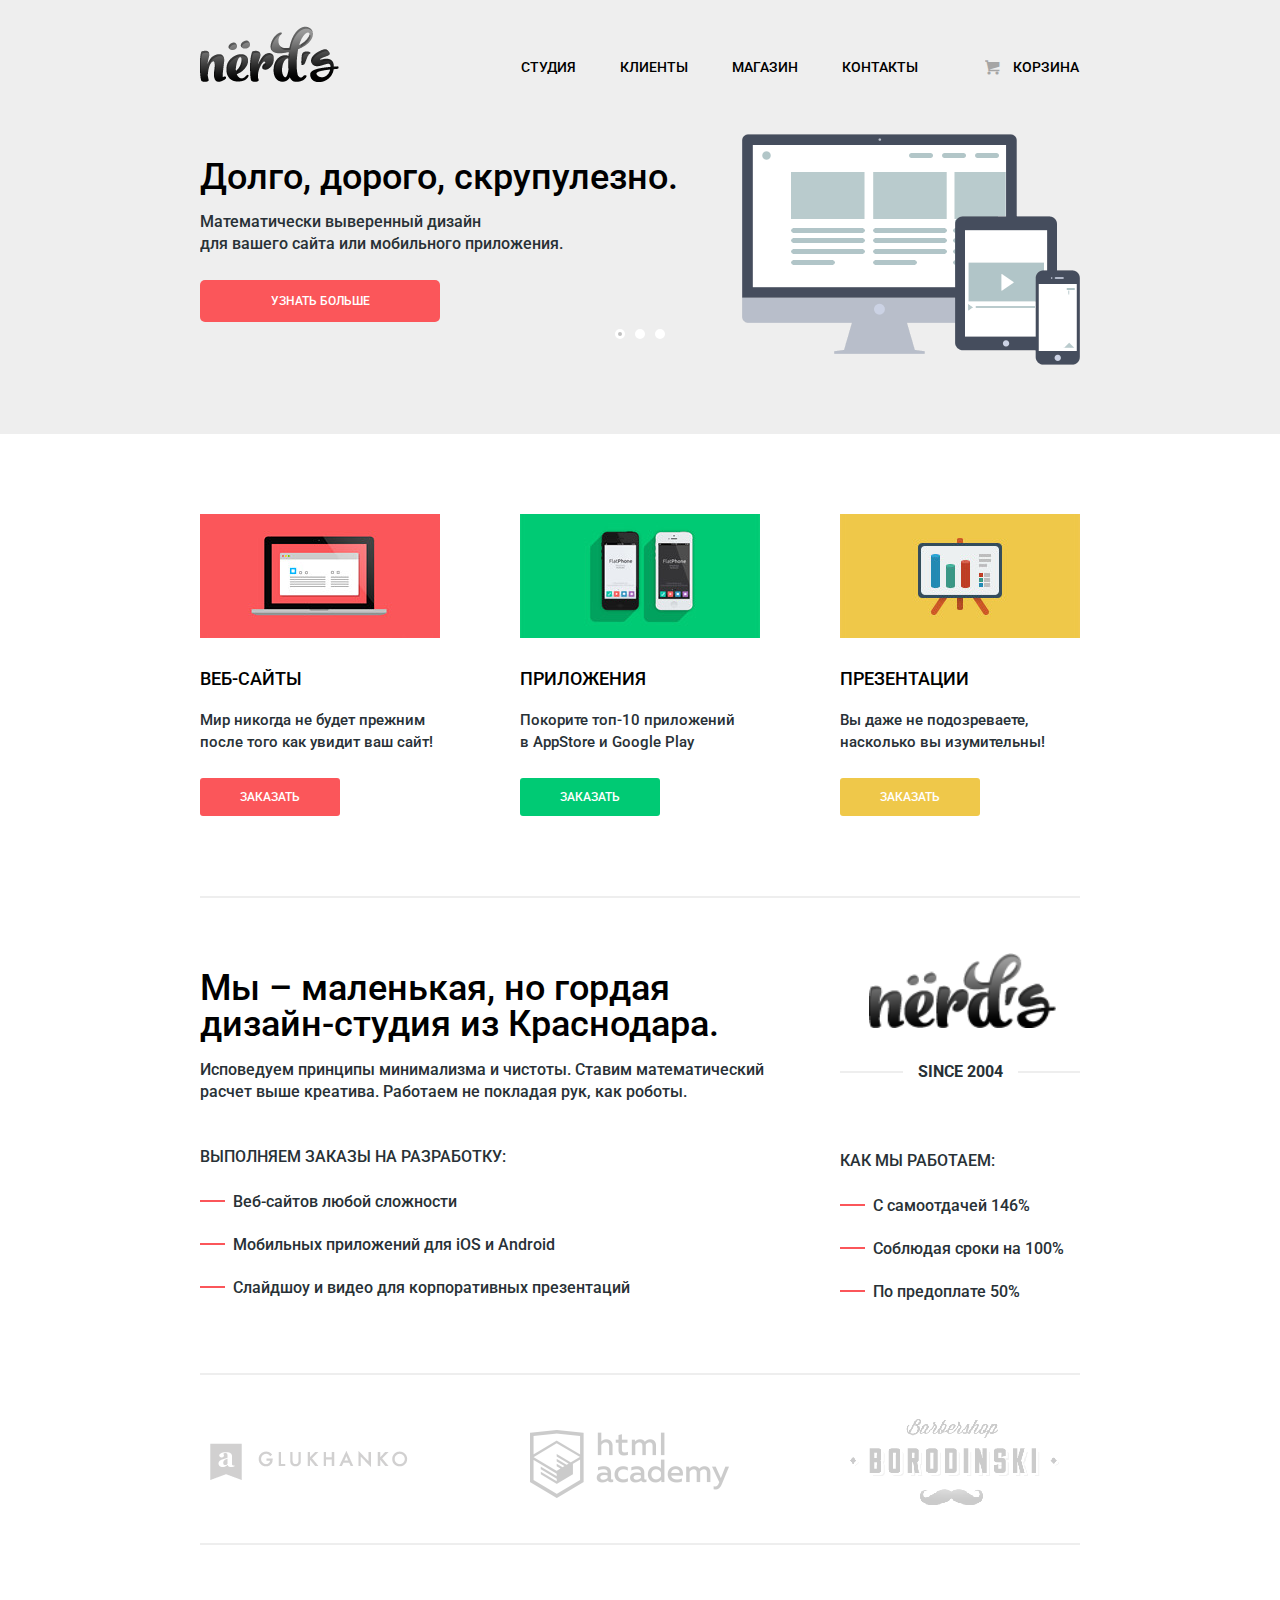
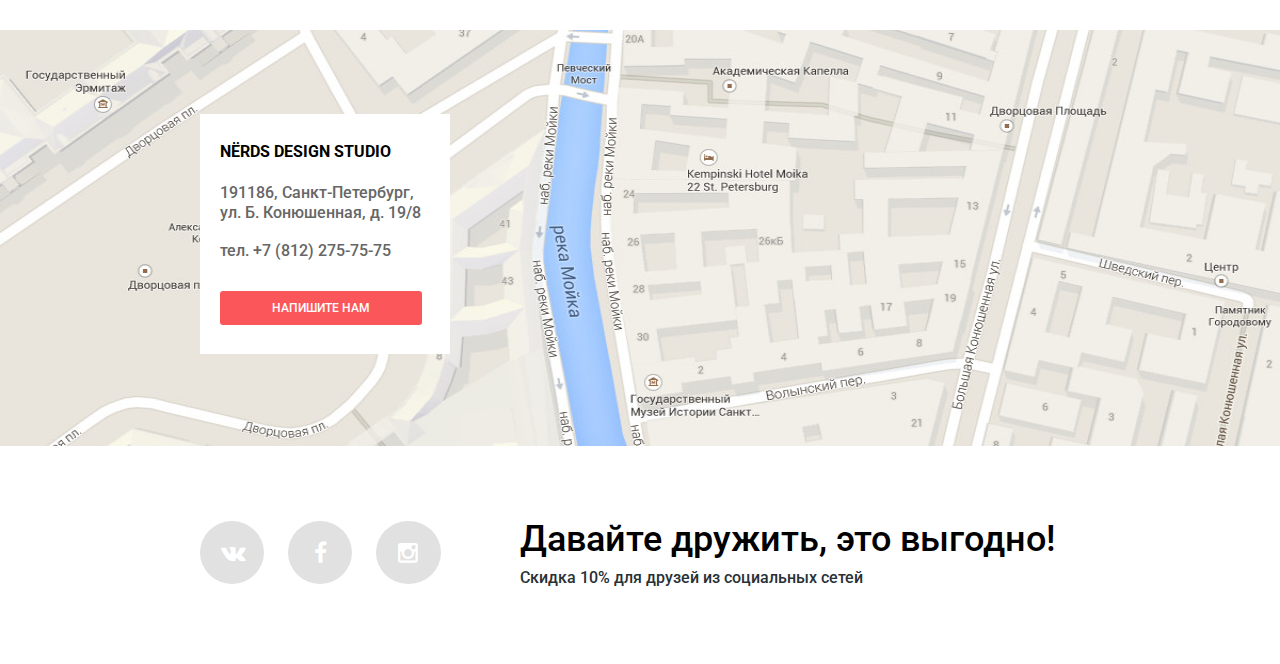
<file: index.html>
<!DOCTYPE html>
<html>
  <head>
    <meta charset="utf-8">
    <title>NЁRDS design studio</title>
    <link href='https://fonts.googleapis.com/css?family=Roboto:500&amp;subset=latin,cyrillic' rel='stylesheet' type='text/css'>
    <link rel="stylesheet" href="css/normalize.css">
    <link rel="stylesheet" href="css/style.min.css">
  </head>
  <body>
    <header class="main-header">
      <div class="container clearfix">
        <div class="navigation-bar clearfix">
          <div class="main-logo">
            <a href="index.html">
              <img src="img/nerds_logo.png" width="139" height="56" alt="Nerds">
            </a>
          </div>
          <nav class="main-navigation">
            <ul class="main-navigation-list">
              <li>
                <a href="#" class="navigation-link">Студия</a>
              </li>
              <li>
                <a href="#" class="navigation-link">Клиенты</a>
              </li>
              <li>
                <a href="catalog.html" class="navigation-link">Магазин</a>
              </li>
              <li>
                <a href="#" class="navigation-link">Контакты</a>
              </li>
            </ul>
          </nav>
            <div class="basket-container">
              <a href="#" class="basket icon-basket">Корзина</a>
            </div>
        </div>
        <div class="slider">
          <input type="radio" id="btn-1" name="toggle" checked>
          <input type="radio" id="btn-2" name="toggle">
          <input type="radio" id="btn-3" name="toggle">
          <div class="slider-controls">
            <label for="btn-1"></label>
            <label for="btn-2"></label>
            <label for="btn-3"></label>
          </div>
          <div class="slides">
            <div class="slide">
              <div class="slide-text">
                <div class="slide-title">Долго, дорого, скрупулезно.</div>
                <p>Математически выверенный дизайн <br> для вашего сайта или мобильного приложения.</p>
                 <a href="#" class="button">Узнать больше</a>
              </div>
            </div>
            <div class="slide">
              <div class="slide-text">
                <div class="slide-title">Любите ли вы математику, как любим ее мы?</div>
                <p>Нашим дизайнерам мы удаляем нейроны, ответственные за креатив, чтобы дать им возможность все просчитать</p>
                <a class="button" href="#">Узнать больше</a>
              </div>
            </div>
            <div class="slide">
              <div class="slide-text">
                <div class="slide-title">Только наркотики, только хардкор!</div>
                <p>Все дизайнерские решения в нашей компании принимаются только под воздействием качественных галлюциногенов</p>
                <a class="button" href="#">Узнать больше</a>
              </div>
            </div>
          </div>
        </div>
      </div>
    </header>

    <div class="container clearfix">
      <div class="activities clearfix">
        <div class="activities-area">
          <img src="img/laptop.jpg" width="240" height="124" alt="laptop">
          <h2 class="activities-title">Веб-сайты</h2>
          <p class="activities-description">Мир никогда не будет прежним после того как увидит ваш сайт!</p>

          <a href="#" class="button">Заказать</a>
        </div>
        <div class="activities-area">
          <img src="img/smartphone.jpg" width="240" height="124" alt="smartphone">
          <h2 class="activities-title">Приложения</h2>
          <p class="activities-description">Покорите топ-10 приложений в AppStore и Google Play</p>
          <a href="#" class="button">Заказать</a>
        </div>
        <div class="activities-area">
          <img src="img/slide.jpg" width="240" height="124" alt="slide">
          <h2 class="activities-title">Презентации</h2>
          <p class="activities-description">Вы даже не подозреваете, насколько вы изумительны!</p>
          <a href="#" class="button">Заказать</a>
        </div>
      </div>
      <div class="about-us clearfix">
        <div class="content-column-left">
          <h1 class="main-title">Мы – маленькая, но гордая дизайн-студия из Краснодара.</h1>
          <p class="main-concepts">Исповедуем принципы минимализма и чистоты. Ставим математический расчет
          выше креатива. Работаем не покладая рук, как роботы.</p>
          <h3>Выполняем заказы на разработку:</h3>
            <ul class="order-options">
              <li>Веб-сайтов любой сложности</li>
              <li>Мобильных приложений для iOS и Android</li>
              <li>Слайдшоу и видео для корпоративных презентаций</li>
            </ul>
        </div>
        <div class="content-column-right clearfix">
          <div class="logo">
            <img src="img/nerds_logo.png" width="187" height="75" alt="Nerds">
            <p>Since 2004</p>
          </div>
          <h3>Как мы работаем:</h3>
            <ul>
              <li>С самоотдачей 146%</li>
              <li>Соблюдая сроки на 100%</li>
              <li>По предоплате 50%</li>
            </ul>
        </div>
      </div>
      <div class="partners clearfix">
        <a href="#" class="partners-logo">
          <img src="img/glukhanko_logo.png" width="198" height="37" alt="Glukhanko">
        </a>
        <a href="#" class="partners-logo">
          <img src="img/html_academy_logo.png" width="199" height="68" alt="HTML Academy">
        </a>
        <a href="#" class="partners-logo">
          <img src="img/barbershop_borodinski_logo.png" width="209" height="90" alt="Babershop Borodinski">
        </a>
      </div>
    </div>

      <div class="location-info">
        <div class="map" id="map-canvas">
          <img src="img/map.jpg" width="1200" height="416" alt="map">
        </div>
        <div class="container">
          <div class="contacts">
            <h4 class="company-name">NЁRDS DESIGN STUDIO</h4>
            <p class="address">191186, Санкт-Петербург,
              ул. Б. Конюшенная, д. 19/8</p>
            <p class=phone-number>тел. +7 (812) 275-75-75</p>
            <a class="write-us" href="write-us.html">Напишите нам</a>
          </div>
        </div>
        <div class="modal-content">
          <div class="modal-content-close">закрыть</div>
          <form class="login-form" action="/echo" method="post">
            <div class="name">
              <label for="user-name">Ваше имя:</label>
              <input type="text" class="user-name" name="name" id="user-name" placeholder="Представьтесь, пожалуйста" required>
            </div>
            <div class="e-mail">
              <label for="user-mail">Ваш e-mail:</label>
              <input type="text" class="user-mail" name="mail" id="user-mail" placeholder="Для отправки ответа" required>
            </div>
            <label for="mail-text">Текст письма:</label>
            <textarea class="mail-text" name="text" id="mail-text" rows="5">В свободной форме</textarea>
            <button type="submit" class="button">Отправить</button>
            <a href="#" class="cancel">Отмена</a>
          </form>
        </div>
      </div>

    <footer class="main-footer">
    <div class="container clearfix">
      <div class="footer-social clearfix">
        <div class="social-buttons">
          <a href="#" class="social-btn social-btn-vk"><i class="icon-vk"></i></a>
          <a href="#" class="social-btn social-btn-fb"><i class="icon-facebook"></i></a>
          <a href="#" class="social-btn social-btn-inst"><i class="icon-instagramm"></i></a>
        </div>
        <div class="social-text">
          <p class="discount-offer">Давайте дружить, это выгодно!</p>
          <p class="discount-info">Скидка 10% для друзей из социальных сетей</p>
        </div>
      </div>
    </div>
    </footer>

    <script type="text/javascript" src="http://maps.google.com/maps/api/js?sensor=false"></script>
    <script src="script/javascript.min.js" type="text/javascript"></script>

  </body>
</html>
</file>
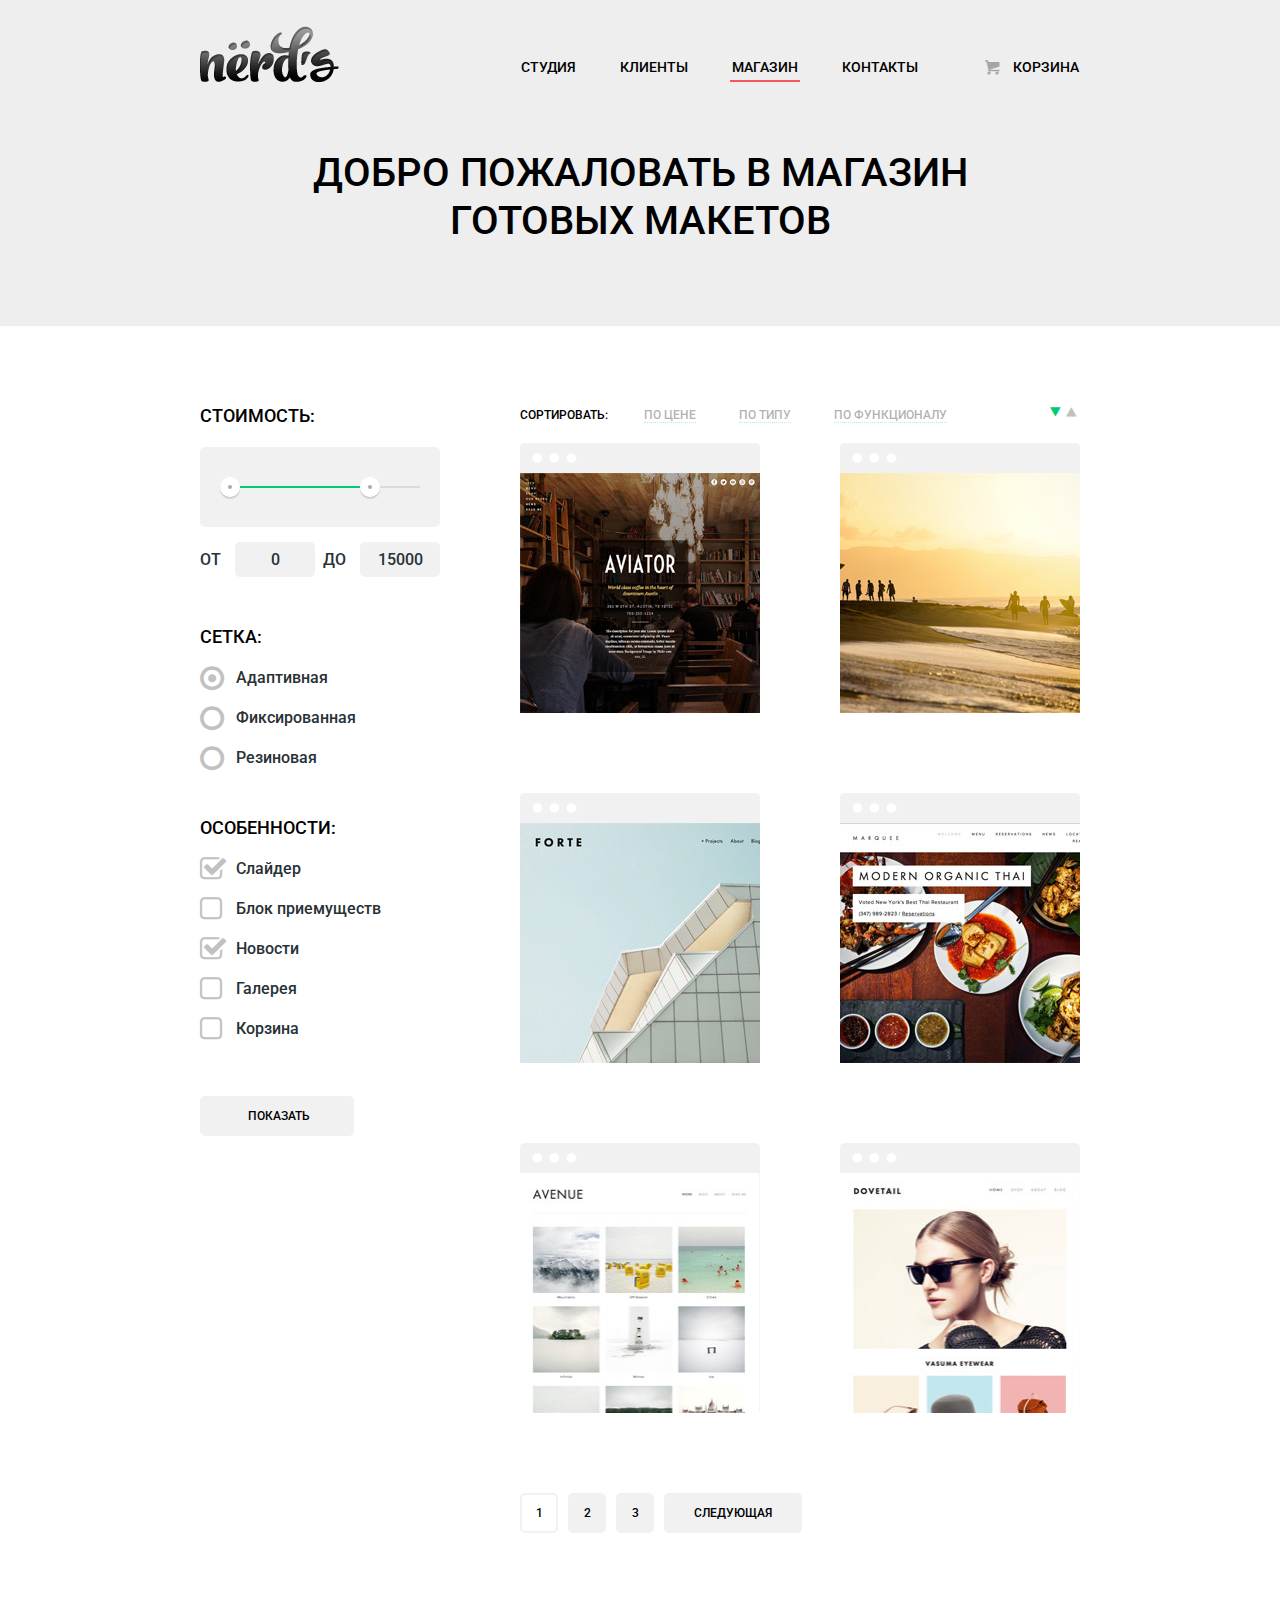
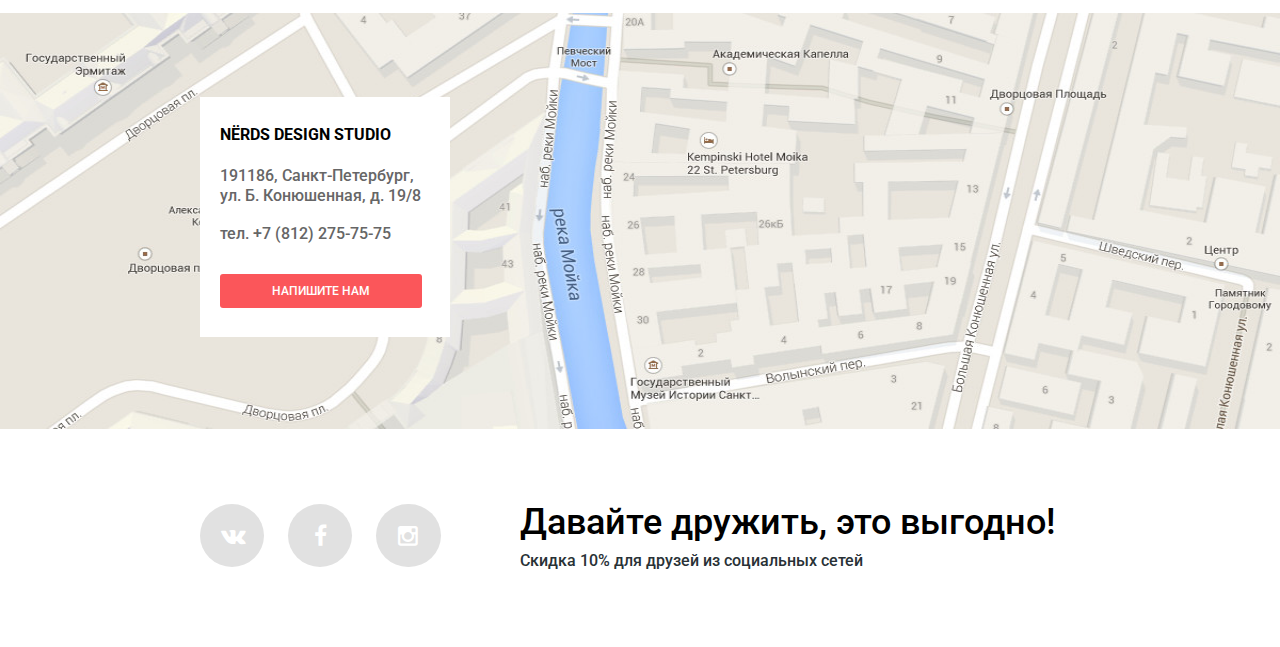
<file: catalog.html>
<!DOCTYPE html>
<html>
  <head>
    <meta charset="utf-8">
    <title>Магазин</title>
    <link href='https://fonts.googleapis.com/css?family=Roboto:500&amp;subset=latin,cyrillic' rel='stylesheet' type='text/css'>
    <link rel="stylesheet" href="css/normalize.css">
    <link rel="stylesheet" href="css/style.min.css">
  </head>
  <body class="inner-page">
    <header class="main-header">
      <div class="container clearfix">
        <div class="navigation-bar clearfix">
          <div class="main-logo">
            <a href="index.html">
              <img src="img/nerds_logo.png" width="139" height="59" alt="Nerds">
            </a>
          </div>
          <nav class="main-navigation clearfix">
            <ul class="main-navigation-list">
              <li>
                <a href="#" class="navigation-link">Студия</a>
              </li>
              <li>
                <a href="#" class="navigation-link">Клиенты</a>
              </li>
              <li class="active">
                <a href="#" class="navigation-link">Магазин</a>
              </li>
              <li>
                <a href="#" class="navigation-link">Контакты</a>
              </li>
            </ul>
          </nav>
          <div class="basket-container">
            <a href="#" class="basket icon-basket">Корзина</a>
          </div>
        </div>
        <h1 class="inner-page-title">Добро пожаловать в магазин готовых макетов</h1>
      </div>
    </header>

    <div class="container clearfix">
      <div class="options-form clearfix">
        <form action="/echo" method="post" enctype="multipart/form-data">
        <div class="range-filter">
          <div class="filter-title">Стоимость:</div>
          <div class="range-controls">
            <div class="scale">
              <div class="bar"></div>
            </div>
            <div class="toggle toggle-min"></div>
            <div class="toggle toggle-max"></div>
          </div>
          <div class="price-controls">
            <label class="min-price">от <input name="min-price" type="text" value="0"></label>
            <label class="max-price">до <input name="max-price" type="text" value="15000"></label>
          </div>
        </div>
        <div class="grid">
          <div class="filter-title">Сетка:</div>
          <input type="radio" name="grid-type" id="adaptive" checked>
          <label for="adaptive">Адаптивная</label><br>
          <input type="radio"  name="grid-type" id="fixed">
          <label for="fixed">Фиксированная</label><br>
          <input type="radio"  name="grid-type" id="rubber">
          <label for="rubber">Резиновая</label><br>
        </div>
        <div class="specifics">
          <div class="filter-title">Особенности:</div>
          <input type="checkbox" id="slider" checked>
          <label for="slider">Слайдер</label><br>
          <input type="checkbox" id="block">
          <label for="block">Блок приемуществ</label><br>
          <input type="checkbox" id="news" checked>
          <label for="news">Новости</label><br>
          <input type="checkbox" id="gallery">
          <label for="gallery">Галерея</label><br>
          <input type="checkbox" id="busket">
          <label for="busket">Корзина</label><br>
        </div>
        <a href="#" class="button">Показать</a>
        </form>
      </div>
      <div class="catalog-items clearfix">
        <div class="filter">
          <span>Сортировать:</span>
            <ul class="filter-options-list">
              <li>
                <a href="#">По цене</a>
              </li>
              <li>
                <a href="#">По типу</a>
              </li>
              <li>
                <a href="#">По функционалу</a>
              </li>
            </ul>
          <div class="filter-arrows">
            <a href="#" class="ascending-arrow active"><i class="icon-down-dir"></i></a>
            <a href="#" class="descending-arrow"><i class="icon-up-dir"></i></a>
          </div>
        </div>
        <div class="samples">
          <div class="site-sample">
            <img src="img/aviator.jpg" width="240" height="240" alt="aviator">
            <div class="site-info">
              <h2 class="site-title"><a href="#">Aviator</a></h2>
              <p class="site-description">Одностраничный макет с авторским дизайном</p>
              <a href="#" class="button">8000 P.</a>
            </div>
          </div>
          <div class="site-sample">
            <img src="img/sunset.jpg" width="240" height="240" alt="sunset">
            <div class="site-info">
              <h2 class="site-title"><a href="#">Sunset</a></h2>
              <p class="site-description">Интернет-магазин <br> с личным кабинетом</p>
              <a href="#" class="button">10000 P.</a>
            </div>
          </div>
          <div class="site-sample">
            <img src="img/forte.jpg" width="240" height="240" alt="forte">
            <div class="site-info">
              <h2 class="site-title"><a href="#">Forte</a></h2>
              <p class="site-description">Отличный макет для личного блога</p>
              <a href="#" class="button">5000 P.</a>
            </div>
          </div>
          <div class="site-sample">
            <img src="img/modern_organic_thai.jpg" width="240" height="240" alt="modern organic thai">
            <div class="site-info">
              <h2 class="site-title"><a href="#">Modern Organic Thai</a></h2>
              <p class="site-description">Сайт для ресторана быстрого питания</p>
              <a href="#" class="button">12000 P.</a>
            </div>
          </div>
          <div class="site-sample">
            <img src="img/avenue.jpg" width="239" height="240" alt="avenue">
            <div class="site-info">
              <h2 class="site-title"><a href="#">Avenue</a></h2>
              <p class="site-description">Макет для блога о путешествиях</p>
              <a href="#" class="button">8000 P.</a>
            </div>
          </div>
          <div class="site-sample">
            <img src="img/dovetail.jpg" width="239" height="240" alt="dovetail">
            <div class="site-info">
              <h2 class="site-title"><a href="#">Dovetail</a></h2>
              <p class="site-description">Интернет-магазин с галереей товаров</p>
              <a href="#" class="button">14000 P.</a>
            </div>
          </div>
        </div>
        <div class="paginator">
          <a href="#" class="page active">1</a>
          <a href="#" class="page">2</a>
          <a href="#" class="page">3</a>
          <a href="#" class="page">Следующая</a>
        </div>
      </div>
    </div>
      <div class="location-info">
        <div class="map" id="map-canvas">
        <img src="img/map.jpg" width="1200" height="416" alt="map">
        </div>
        <div class="container">
          <div class="contacts">
            <h4 class="company-name">NЁRDS DESIGN STUDIO</h4>
            <p class="address">191186, Санкт-Петербург,
             ул. Б. Конюшенная, д. 19/8</p>
             <p class="phone-number">тел. +7 (812) 275-75-75</p>
             <a href="write-us.html" class="write-us">Напишите нам</a>
           </div>
         </div>
         <div class="modal-content">
           <div class="modal-content-close">закрыть</div>
           <form class="login-form" action="/echo" method="post">
             <div class="name">
               <label for="user-name">Ваше имя:</label>
               <input type="text" class="user-name" name="name" id="user-name" placeholder="Представьтесь, пожалуйста" required>
             </div>
             <div class="e-mail">
               <label for="user-mail">Ваш e-mail:</label>
               <input type="text" class="user-mail" name="mail" id="user-mail" placeholder="Для отправки ответа" required>
             </div>
             <label for="mail-text">Текст письма:</label>
             <textarea class="mail-text" name="text" id="mail-text" rows="5">В свободной форме</textarea>
             <button type="submit" class="button">Отправить</button>
             <a href="#" class="cancel">Отмена</a>
           </form>
         </div>
      </div>


    <footer class="main-footer">
    <div class="container clearfix">
      <div class="footer-social">
        <div class="social-buttons">
          <a href="#" class="social-btn social-btn-vk"><i class="icon-vk"></i></a>
          <a href="#" class="social-btn social-btn-fb"><i class="icon-facebook"></i></a>
          <a href="#" class="social-btn social-btn-inst"><i class="icon-instagramm"></i></a>
        </div>
        <div class="social-text">
          <p class="discount-offer">Давайте дружить, это выгодно!</p>
          <p class="discount-info">Скидка 10% для друзей из социальных сетей</p>
        </div>
      </div>
    </div>
    </footer>

    <script type="text/javascript" src="http://maps.google.com/maps/api/js?sensor=false"></script>
    <script src="script/javascript.min.js" type="text/javascript"></script>

  </body>
</html>
</file>
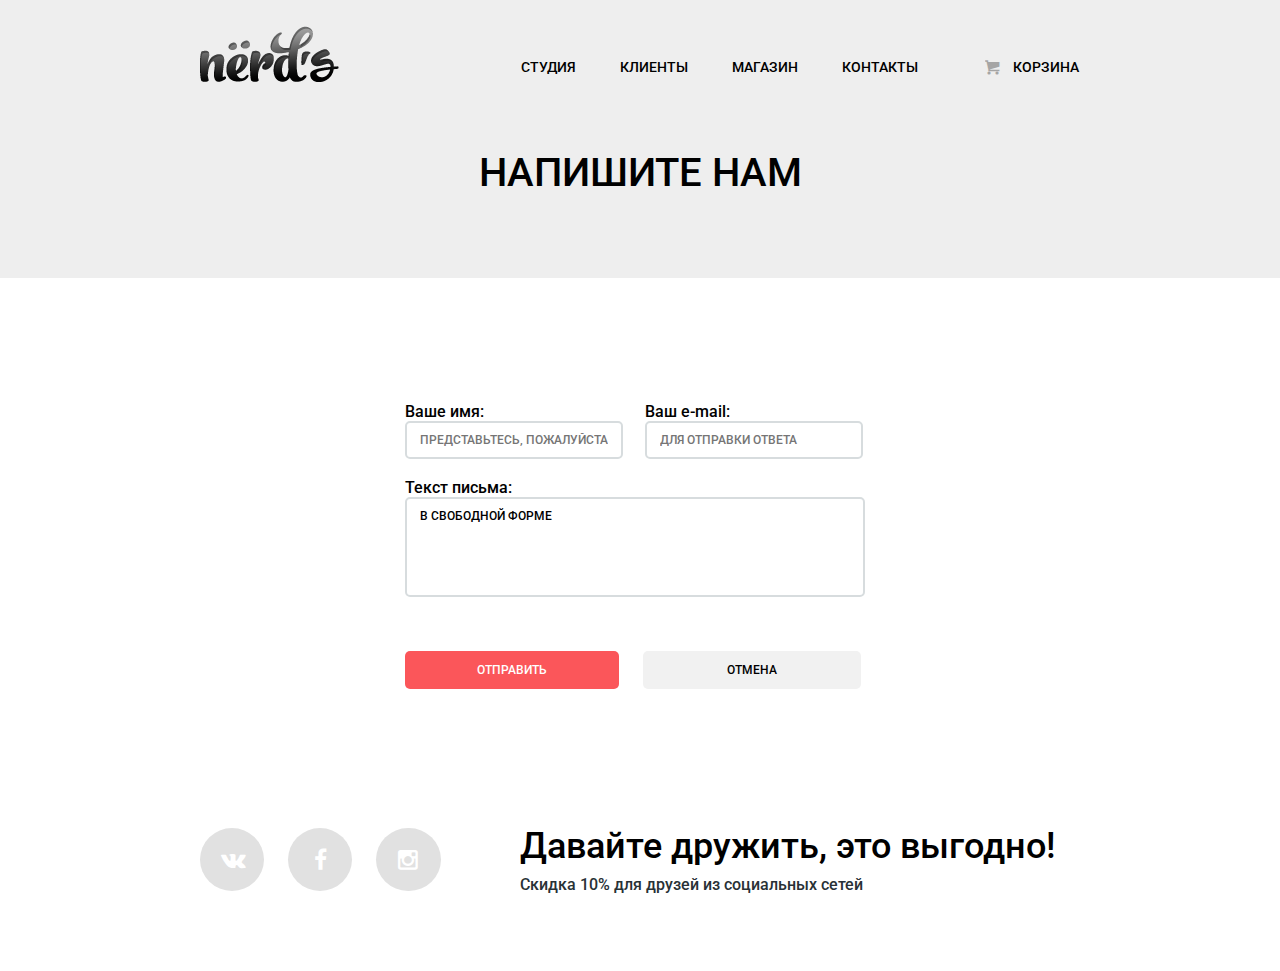
<file: write-us.html>
<!DOCTYPE html>
<html>
  <head>
    <meta charset="utf-8">
    <title>NЁRDS design studio</title>
    <link href='https://fonts.googleapis.com/css?family=Roboto:500&amp;subset=latin,cyrillic' rel='stylesheet' type='text/css'>
    <link rel="stylesheet" href="css/normalize.css">
    <link rel="stylesheet" href="css/style.min.css">
  </head>
  <body class="inner-page">
    <header class="main-header">
      <div class="container clearfix">
        <div class="navigation-bar clearfix">
          <div class="main-logo">
            <a href="index.html">
              <img src="img/nerds_logo.png" width="139" height="56" alt="Nerds">
            </a>
          </div>
          <nav class="main-navigation">
            <ul class="main-navigation-list">
              <li>
                <a href="#" class="navigation-link">Студия</a>
              </li>
              <li>
                <a href="#" class="navigation-link">Клиенты</a>
              </li>
              <li>
                <a href="catalog.html" class="navigation-link">Магазин</a>
              </li>
              <li>
                <a href="#" class="navigation-link">Контакты</a>
              </li>
            </ul>
          </nav>
            <div class="basket-container">
              <a href="#" class="basket icon-basket">Корзина</a>
            </div>
        </div>
        <h1 class="inner-page-title">Напишите нам</h1>
      </div>
    </header>

    <div class="container clearfix">
      <div class="inner-content">
        <form class="login-form" action="/echo" method="post">
          <div class="name">
            <label for="user-name">Ваше имя:</label>
            <input type="text" class="user-name" name="name" id="user-name" placeholder="Представьтесь, пожалуйста" required>
          </div>
          <div class="e-mail">
            <label for="user-mail">Ваш e-mail:</label>
            <input type="text" class="user-mail" name="mail" id="user-mail" placeholder="Для отправки ответа" required>
          </div>
          <label for="mail-text">Текст письма:</label>
          <textarea class="mail-text" name="text" id="mail-text" rows="5">В свободной форме</textarea>
          <button type="submit" class="button">Отправить</button>
          <a href="#" class="cancel">Отмена</a>
        </form>
      </div>
    </div>

    <footer class="main-footer">
    <div class="container clearfix">
      <div class="footer-social clearfix">
        <div class="social-buttons">
          <a href="#" class="social-btn social-btn-vk"><i class="icon-vk"></i></a>
          <a href="#" class="social-btn social-btn-fb"><i class="icon-facebook"></i></a>
          <a href="#" class="social-btn social-btn-inst"><i class="icon-instagramm"></i></a>
        </div>
        <div class="social-text">
          <p class="discount-offer">Давайте дружить, это выгодно!</p>
          <p class="discount-info">Скидка 10% для друзей из социальных сетей</p>
        </div>
      </div>
    </div>
    </footer>

  </body>
</html>
</file>
<file: css/style.min.css>
@charset "UTF-8";@font-face{font-family:symbols-nerds;src:url(../font/symbols-nerds.eot?27841936);src:url(../font/symbols-nerds.eot?27841936#iefix) format('embedded-opentype'),url(../font/symbols-nerds.woff?27841936) format('woff'),url(../font/symbols-nerds.ttf?27841936) format('truetype'),url(../font/symbols-nerds.svg?27841936#symbols-nerds) format('svg');font-weight:400;font-style:normal}[class*=" icon-"]:before,[class^=icon-]:before{font-family:symbols-nerds;font-style:normal;font-weight:400;speak:none;display:inline-block;verical-align:baseline;text-decoration:inherit;width:1em;margin-right:.2em;text-align:center;font-variant:normal;text-transform:none;line-height:1em;margin-left:.2em}.icon-basket:before{content:'\62'}.icon-facebook:before{content:'\66'}.icon-twitter:before{content:'\74'}.icon-vk:before{content:'\76'}.icon-up-dir:before{content:'\25b2'}.icon-down-dir:before{content:'\25bc'}.icon-circle:before{content:'\25cb'}.icon-circle-dot:before{content:'\25cf'}.icon-check-off:before{content:'\2610'}.icon-check-on:before{content:'\2611'}.icon-instagramm:before{content:'📷'}body{min-width:880px;margin:0;padding:0;font-size:16px;line-height:22px;font-family:Roboto,Arial,sans-serif;color:#283136;font-weight:500;background:#fff}.clearfix::after{content:"";display:table;clear:both}.main-header{min-width:900px;margin-bottom:80px;background:#eee}.container{width:880px;margin:0 auto;padding:0 10px}.main-logo img{float:left;width:139px;height:56px;margin-top:26px;margin-right:160px;margin-left:0}.main-navigation{float:left;width:450px}.main-navigation-list{margin:52px 0;padding:0;font-size:0;list-style:none}.basket-container,.main-navigation-list li{text-transform:uppercase;vertical-align:top;font-size:14px;line-height:30px}.main-navigation-list li{display:inline-block}.main-navigation-list a{display:block;padding:0 22px;text-decoration:none;color:#000}.main-navigation-list a:hover{color:#fb565a}.main-navigation-list a:active{color:#000;opacity:.4}.active .navigation-link{position:relative}.active .navigation-link::after{content:"";position:absolute;height:2px;bottom:0;left:20px;right:20px;background:#fb565a}.basket-container{display:inline-block;max-width:100px;margin:52px 0;padding-left:30px}.basket{position:relative;padding-left:34px;text-decoration:none;color:#000}.basket::before{position:absolute;content:"\62";font-family:symbols-nerds;left:2px;top:0;font-size:16px;opacity:.3}.basket:hover{color:#fb565a}.basket:hover::before{opacity:1}.basket:active{color:#000;opacity:.4}.basket:active::before{opacity:.15}.slider{position:relative;width:880px;height:300px;margin:0 auto}.slider input[type=radio]{position:absolute;opacity:0}.slider-controls{position:absolute;bottom:95px;left:50%;width:200px;height:10px;margin-left:-100px;text-align:center;z-index:1000}.slider-controls label{display:inline-block;vertical-align:top;width:4px;height:4px;margin:0 3px;background:#fff;border:3px solid #fff;border-radius:50%;cursor:pointer}.activities,.logo::after,.partners{border-bottom:2px solid #eee}#btn-1:checked~.slider-controls label[for=btn-1],#btn-2:checked~.slider-controls label[for=btn-2],#btn-3:checked~.slider-controls label[for=btn-3]{background:#c1c1c1}.slide{position:absolute;top:0;left:0;width:100%;height:100%;overflow:hidden}.slide-text{width:480px;padding:25px 0;color:#283136}.slide:nth-child(2) p{width:460px}.slide-title{font-size:36px;line-height:36px;font-weight:medium;color:#000}.slide:nth-child(3) .slide-title{width:380px}.slide .button{display:block;width:240px;padding:10px 0;margin-top:25px;font-size:12px;color:#fff;text-transform:uppercase;text-align:center;text-decoration:none;background:#fb565a;border-radius:5px}.slide .button:hover{background:#d6494d}.slide .button:active{box-shadow:inset 0 3px 0 0 #9b2d30;background:#b63538}.slide:nth-child(1),.slide:nth-child(2),.slide:nth-child(3){background-repeat:no-repeat;background-position:100% 0}.slide:nth-child(1){background-image:url(../img/slider-1.png)}.slide:nth-child(2){background-image:url(../img/slider-2.png)}.slide:nth-child(3){background-image:url(../img/slider-3.png)}.slide{display:none}#btn-1:checked~.slides .slide:nth-child(1),#btn-2:checked~.slides .slide:nth-child(2),#btn-3:checked~.slides .slide:nth-child(3){display:block}.activities{margin-bottom:55px;padding-bottom:80px}.activities-area{float:left;width:240px;margin-right:80px}.activities-area:last-child{margin-right:0}.activities-area img{margin-bottom:20px;width:240px;height:124px}.activities-area .activities-title{margin:0 0 15px;font-size:18px;line-height:30px;font-weight:500;color:#000;text-transform:uppercase}.activities-area .activities-description{margin-bottom:25px;font-size:15px;line-height:22px}.activities-area:nth-child(2) .activities-description{max-width:220px}.activities-area .button{display:inline-block;vertical-align:top;padding:10px 40px;font-size:12px;line-height:18px;color:#fff;background:#fb565a;text-transform:uppercase;text-decoration:none;border-radius:3px}.activities-area .button:hover{background:#d6494d}.activities-area .button:active{box-shadow:inset 0 3px 0 0 #9b2d30;background:#b63538}.activities-area:nth-child(2) .button{background:#00ca74}.activities-area:nth-child(2) .button:hover{background:#01a25e}.activities-area:nth-child(2) .button:active{box-shadow:inset 0 3px 0 0 #007b47;background:#009053}.activities-area:nth-child(3) .button{background:#efc84a}.activities-area:nth-child(3) .button:hover{background:#d6ae2c}.activities-area:nth-child(3) .button:active{box-shadow:inset 0 3px 0 0 #a3841f;background:#c09b24}.about-us{min-height:350px}.content-column-left{float:left;width:590px;margin-right:50px}.content-column-left .main-title{margin:17px 0;font-size:36px;line-height:36px;font-weight:500;color:#000}.content-column-left .main-concepts{margin-bottom:43px}.content-column-left h3,.content-column-right h3{margin-bottom:23px;font-size:16px;font-weight:500;text-transform:uppercase}.content-column-left .order-options,.content-column-right ul{margin:0 0 70px;padding:0;list-style:none}.content-column-left li,.content-column-right li{position:relative;margin-bottom:21px;padding-left:33px}.content-column-left li::before,.content-column-right li::before{content:"";position:absolute;width:25px;height:2px;left:0;bottom:50%;background:#fb565a}.content-column-right{float:right;width:240px}.content-column-right .logo{float:left;width:240px;min-height:125px;margin-top:0;margin-bottom:65px;text-align:center}.logo img{width:187px;height:75px;margin-left:5px;margin-bottom:27px}.logo p{position:relative;margin:0;padding:0 15px;display:inline;text-transform:uppercase;text-align:center;background:#fff;font-weight:700;z-index:2}.logo::after{position:relative;content:"";display:block;top:-12px;z-index:1}.partners{min-height:168px;margin-bottom:85px;border-top:2px solid #eee}.partners-logo{float:left;width:220px;min-height:45px;margin-right:100px;opacity:.2}.partners-logo:first-child{margin-left:10px;margin-top:68px}.partners-logo:nth-child(2){margin-top:55px}.partners-logo:active,.partners-logo:hover{opacity:1}.partners-logo:last-child{width:230px;margin-right:0;margin-top:44px}.inner-page .inner-page-title{margin:15px 100px 81px;font-size:40px;line-height:48px;text-align:center;text-transform:uppercase;font-weight:500;color:#000}.inner-page .main-header{margin-bottom:75px}.options-form{float:left;min-width:240px;min-height:730px}.range-filter{width:240px}.range-controls{position:relative;height:41px;padding-top:39px;padding-right:20px;padding-left:20px;margin-bottom:15px;border-radius:5px;background:#f1f1f1}.range-controls .scale{height:2px;background:#d7dcde}.range-controls .bar{width:140px;height:2px;background:#00ca74}.range-controls .toggle{position:absolute;top:30px;left:0;width:4px;height:4px;cursor:pointer;border:8px solid #fff;border-radius:50%;background:#ababab;box-shadow:0 2px 1px 0 #cfcfcf}.range-controls .toggle-min{left:20px}.range-controls .toggle-max{left:160px}.price-controls{font-size:0}.price-controls label{font-size:16px;display:inline-block;vertical-align:top;width:50%;text-transform:uppercase}.max-price{text-align:right}.price-controls input{width:60px;margin-left:10px;padding:8px 10px;font-family:Roboto,Arial,sans-serif;font-size:16px;text-align:center;color:#283136;border:none;border-radius:5px;outline:0;background:#f1f1f1}.options-form input[type=radio],.options-form input[type=checkbox]{display:none}.options-form input[type=radio]+label,.options-form input[type=checkbox]+label{position:relative;display:inline-block;vertical-align:middle;margin-bottom:20px;padding-left:36px;font-family:Roboto,Arial,sans-serif;font-size:16px;line-height:20px;font-weight:500;cursor:pointer;color:#283136}.options-form input[type=radio]+label:hover,.options-form input[type=checkbox]+label:hover{color:#000}.options-form input[type=radio]:disabled+label,.options-form input[type=checkbox]:disabled+label{opacity:.4}.options-form input[type=radio]+label::before,.options-form input[type=checkbox]+label::before{position:absolute;top:0;left:0;content:"\25cb";font-family:symbols-nerds;display:inline-block;vertical-align:middle;font-size:28px;color:#c1c1c1}.filter-options-list li,.site-sample{display:inline-block;vertical-align:top}.options-form input[type=checkbox]+label::before{content:"\2610"}.options-form input[type=radio]:checked+label::before{content:"\25cf"}.options-form input[type=checkbox]:checked+label::before{content:"\2611"}.options-form input[type=radio]+label:hover::before,.options-form input[type=checkbox]+label:hover::before{color:#b5b5b5}.options-form input[type=radio]:disabled+label::before,.options-form input[type=checkbox]:disabled+label::before{opacity:.3}.options-form .filter-title{margin-bottom:16px;font-size:18px;line-height:30px;text-transform:uppercase;color:#000}.filter,.options-form .button{font-size:12px;line-height:18px;text-transform:uppercase}.options-form .range-filter{margin-bottom:45px}.options-form .grid{margin-bottom:25px}.options-form .specifics{margin-bottom:45px}.options-form .button{padding:13px 44px 13px 48px;font-weight:500;text-decoration:none;color:#000;background:#f1f1f1;border-radius:5px;border:none;outline:0}.options-form .button:hover{background:#e5e5e5}.options-form .button:active{background:#d5d5d5;box-shadow:inset 0 3px 0 0 #b5b5b5}.catalog-items{float:right;width:560px;margin-bottom:80px}.filter{position:relative;width:560px;margin-top:5px;margin-bottom:15px}.filter span{color:#000;margin-right:33px}.filter-options-list{display:inline;font-size:0;padding:0}.filter-options-list li{max-width:435px;margin-right:43px;font-size:12px}.filter-options-list a{opacity:.3;text-decoration:none;color:#000;border-bottom:1px dotted #00ca74;cursor:pointer}.filter-options-list a:hover{opacity:1;border-bottom:1px solid #00ca74}.filter-options-list a:active{opacity:1;border:none}.filter-arrows{position:absolute;right:15px;bottom:5px;font-size:23px;line-height:20px}.filter-arrows a{color:#c1c1c1}.filter-arrows i{display:inline-block;verticala-align:top;width:10px;height:10px}.filter-arrows a:active{color:#000}.filter-arrows .active{color:#00ca74}.samples{font-size:0}.site-sample{position:relative;width:240px;height:240px;margin-right:80px;margin-bottom:80px;padding-top:30px;font-size:14px}.site-info,.site-sample::before,.site-sample:hover::before{position:absolute;content:""}.site-sample::before{width:240px;height:30px;top:0;left:0;background:url(../img/button_light.png) center no-repeat}.site-sample img{width:240px;height:240px}.site-sample:hover::before{width:240px;height:30px;top:0;left:0;background:url(../img/button_dark.png) center no-repeat}.site-sample:hover .site-info{display:block;cursor:pointer}.site-info{display:none;width:160px;height:140px;top:50px;left:20px;padding:30px 20px;vertical-align:middle;text-align:center;background:#fff}.page,.site-info .button{vertical-align:top;text-decoration:none;text-transform:uppercase;display:inline-block;text-align:center;border-radius:5px}.site-info .site-title{margin:0;padding:auto 0;font-size:18px;line-height:24px;font-weight:500;text-transform:uppercase}.site-title a{color:#000;text-decoration:none}.site-info .site-description{padding:0;font-size:14px;line-height:18px;font-weight:500;color:#283136}.site-sample:nth-child(3) .site-description,.site-sample:nth-child(6) .site-description{padding:0 15px}.site-sample:nth-child(5) .site-description{padding:0 20px}.site-sample:nth-child(4) .site-description{margin:9px 0}.site-info .button{width:140px;margin:15px 10px 0;padding:15px 0;font-size:18px;line-height:8.56px;color:#fff;background:#fb565a}.location-info .map,.map img{width:100%;height:416px}.site-sample:nth-child(4) .button{margin-top:3px}.site-info .button:hover{background:#d6494d}.site-info .button:active{box-shadow:inset 0 3px 0 0 #9b2d30;background:#b63538}.site-sample:nth-child(2n){margin-right:0}.paginator{float:left;min-width:300px;font-size:0}.page{min-width:38px;margin-right:10px;padding:11px 0;font-size:12px;line-height:18px;color:#000;background:#f1f1f1}.page:last-child{padding:11px 30px}.page:hover{background:#e5e5e5}.page:active{box-shadow:inset 0 3px 0 0 #b5b5b5;background:#d5d5d5}.paginator .active{min-width:34px;padding:9px 0;background:#fff;border:2px solid #f1f1f1;box-shadow:none}.location-info{position:relative;min-width:900px;height:416px;margin:0 auto}.location-info .map{margin:0 auto}.location-info .contacts{display:block;position:absolute;bottom:92px;width:210px;min-height:194px;padding:23px 20px;background:#fff}.contacts .company-name{padding:0;margin:0 0 16px;font-size:16px;line-height:30px;font-weight:700;color:#000}.contacts .address,.contacts .phone-number{margin:0 0 18px;font-size:16px;line-height:20px;color:#666}.contacts .phone-number{margin-bottom:35px}.contacts .write-us{padding:10px 52px;font-size:12px;line-height:18px;color:#fff;background:#fb565a;text-transform:uppercase;text-decoration:none;border-radius:3px}.contacts .write-us:hover{background:#d6494d}.contacts .write-us:active{box-shadow:inset 0 3px 0 0 #9b2d30;background:#b63538}.main-footer{padding:75px 0}.social-buttons{float:left;width:300px;margin-right:20px}.social-btn{display:inline-block;vertical-align:top;margin:0 20px 0 0;padding:20px 16px;font-size:0;text-decoration:none;background:#e1e1e1;border-radius:50%}.social-btn-fb,.social-btn-inst,.social-btn-vk{color:#fff;font-size:23px;line-height:16px}.social-btn:hover{background:#d6494d}.social-btn:active{background:#b63538}.social-btn-vk{content:"\76"}.social-btn-fb{content:"\66"}.social-btn-inst{content:"📷"}.social-text{float:right;width:560px}.social-text .discount-offer{margin-top:0;margin-bottom:10px;font-size:36px;line-height:36px;color:#000}.social-text .discount-info{margin:0}.modal-content{display:none;position:absolute;top:0;left:50%;width:470px;height:300px;margin-top:-30px;margin-left:-315px;padding:50px 80px;font-size:16px;line-height:18px;color:#000;background:#fff;box-shadow:0 0 30px 0 #5c5d5d}@-webkit-keyframes bounce{0%{transform:translateY(300px)}100%{transform:translateY(0)}}@keyframes bounce{0%{transform:translateY(300px)}100%{transform:translateY(0)}}.modal-content-show{display:block;-webkit-animation:bounce .6s;animation:bounce .6s}@keyframes shake{0%,100%{transform:translateX(0)}10%,30%,50%,70%,90%{transform:translateX(-10px)}20%,40%,60%,80%{transform:translateX(10px)}}@-webkit-keyframes shake{0%,100%{transform:translateX(0)}10%,30%,50%,70%,90%{transform:translateX(-10px)}20%,40%,60%,80%{transform:translateX(10px)}}.modal-error{-webkit-animation:shake .6s;animation:shake .6s}.modal-content-close{position:absolute;top:6px;right:6px;width:40px;height:40px;font-size:0;cursor:pointer;background:url(../img/cross.png) center no-repeat #fb565a;border-radius:50%}.modal-content label{display:inline-block;vertical-align:top;margin-bottom:10px}.login-form input[type=text]{width:188px;margin:0 0 20px;border-radius:5px}.login-form input[type=text],.login-form textarea{padding:8px 13px;font-family:Roboto,Arial,sans-serif;font-size:12px;line-height:18px;text-transform:uppercase;color:#000;border:2px solid #d7dcde;outline:0}.login-form textarea{width:430px;height:80px;margin:0 0 50px;resize:none;border-radius:5px}.login-form .e-mail,.login-form .name{float:left;width:220px}.login-form input[type=text]:hover,.login-form textarea:hover{border-color:#a2a9ac}.login-form input[type=text]:focus,.login-form textarea:focus{border-color:#56bffb}.login-form .name{margin-right:20px}.login-form .button{padding:10px 72px;margin-right:20px;background:#fb565a;color:#fff;border:none}.login-form .button,.login-form .cancel{line-height:18px;display:inline-block;vertical-align:top;font-size:12px;text-transform:uppercase;text-decoration:none;border-radius:5px;outline:0}.login-form .button:hover{background:#d6494d}.login-form .button:active{box-shadow:inset 0 3px 0 0 #9b2d30;background:#b63538}.login-form .cancel{padding:10px 84px;color:#000;background:#f1f1f1}.login-form .cancel:hover{background:#e5e5e5}.login-form .cancel:active{box-shadow:inset 0 3px 0 0 #b5b5b5;background:#d5d5d5}.inner-content{display:block;width:470px;height:300px;margin:0 auto;padding:50px 80px;font-size:16px;line-height:18px;color:#000;background:#fff}
</file>
